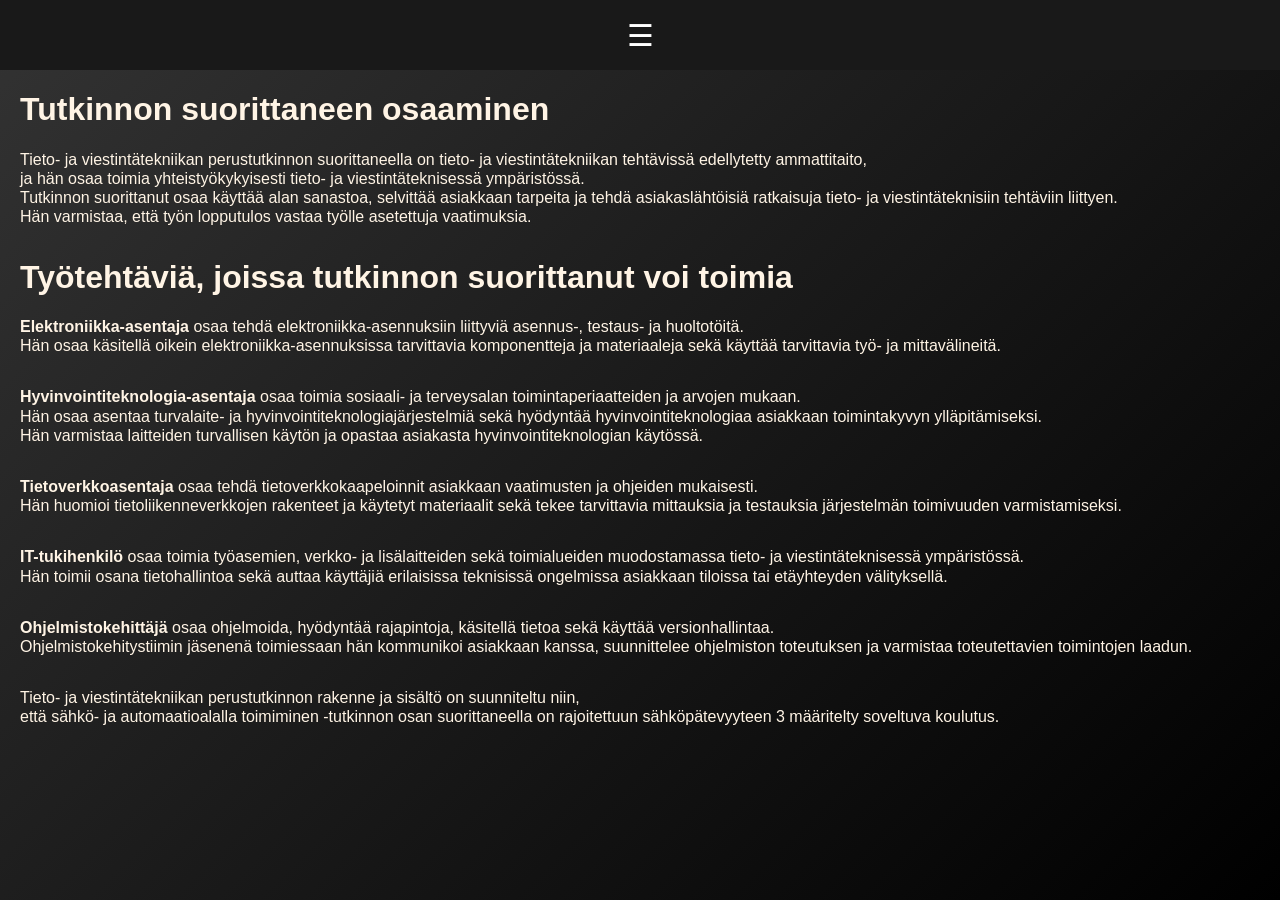
<file: index.html>
<!DOCTYPE html>
<html lang="fi">
<head>
  <link rel="stylesheet" href="styles.css">
  <meta charset="UTF-8">
  <meta name="viewport" content="width=device-width, initial-scale=1.0">
  <title>Index</title>
  <meta http-equiv="refresh" content="0; url=etusivu.html">
  <script>
    window.location.href = "etusivu.html";
  </script>
</head>


 <body>
  <div id="header-container"></div>
  <main>
    
  </main>
  <script src="header.js"></script>
 </body>
</file>
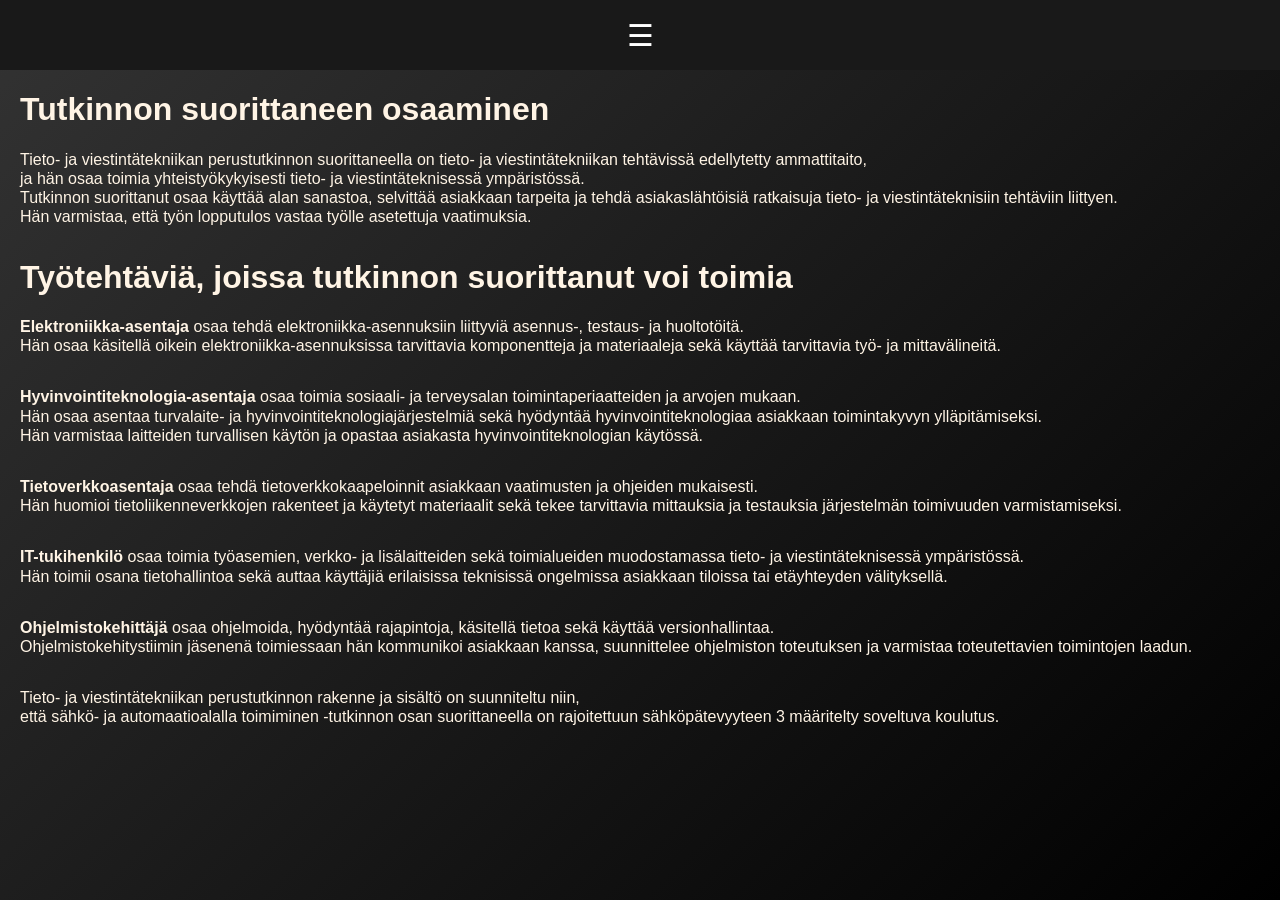
<file: etusivu.html>
<!DOCTYPE html>
<html lang="fi">
<head>
  <link rel="stylesheet" href="styles.css">
  <meta charset="UTF-8">
  <meta name="viewport" content="width=device-width, initial-scale=1.0">
  <title>Etusivu</title>
</head>
<body>
  <div id="header-container"></div>
  <main></main>

  <h1>Tutkinnon suorittaneen osaaminen</h1>

  <p>Tieto- ja viestintätekniikan perustutkinnon suorittaneella on tieto- ja viestintätekniikan tehtävissä edellytetty ammattitaito,<br> 
      ja hän osaa toimia yhteistyökykyisesti tieto- ja viestintäteknisessä ympäristössä.<br>
      Tutkinnon suorittanut osaa käyttää alan sanastoa, 
      selvittää asiakkaan tarpeita ja tehdä asiakaslähtöisiä ratkaisuja tieto- ja viestintäteknisiin tehtäviin liittyen.<br>
      Hän varmistaa, että työn lopputulos vastaa työlle asetettuja vaatimuksia.</p>

  <h1>Työtehtäviä, joissa tutkinnon suorittanut voi toimia</h1>
  <p><b>Elektroniikka-asentaja</b> osaa tehdä elektroniikka-asennuksiin liittyviä asennus-, testaus- ja huoltotöitä. <br>
    Hän osaa käsitellä oikein elektroniikka-asennuksissa tarvittavia komponentteja ja materiaaleja sekä käyttää tarvittavia työ- ja mittavälineitä.</p>

  <p><b>Hyvinvointiteknologia-asentaja</b> osaa toimia sosiaali- ja terveysalan toimintaperiaatteiden ja arvojen mukaan. <br>
      Hän osaa asentaa turvalaite- ja hyvinvointiteknologiajärjestelmiä sekä hyödyntää hyvinvointiteknologiaa asiakkaan toimintakyvyn ylläpitämiseksi. <br>
      Hän varmistaa laitteiden turvallisen käytön ja opastaa asiakasta hyvinvointiteknologian käytössä.</p>

  <p><b>Tietoverkkoasentaja</b> osaa tehdä tietoverkkokaapeloinnit asiakkaan vaatimusten ja ohjeiden mukaisesti. <br>Hän huomioi tietoliikenneverkkojen rakenteet ja käytetyt materiaalit sekä tekee tarvittavia mittauksia ja testauksia järjestelmän toimivuuden varmistamiseksi.</p>

  <p><b>IT-tukihenkilö</b> osaa toimia työasemien, verkko- ja lisälaitteiden sekä toimialueiden muodostamassa tieto- ja viestintäteknisessä ympäristössä. <br>
    Hän toimii osana tietohallintoa sekä auttaa käyttäjiä erilaisissa teknisissä ongelmissa asiakkaan tiloissa tai etäyhteyden välityksellä.</p>

  <p><b>Ohjelmistokehittäjä</b> osaa ohjelmoida, hyödyntää rajapintoja, käsitellä tietoa sekä käyttää versionhallintaa. <br>
    Ohjelmistokehitystiimin jäsenenä toimiessaan hän kommunikoi asiakkaan kanssa, suunnittelee ohjelmiston toteutuksen ja varmistaa toteutettavien toimintojen laadun.</p>

  <p>Tieto- ja viestintätekniikan perustutkinnon rakenne ja sisältö on suunniteltu niin, <br>
    että sähkö- ja automaatioalalla toimiminen -tutkinnon osan suorittaneella on rajoitettuun sähköpätevyyteen 3 määritelty soveltuva koulutus.</p>

  
  <script src="header.js"></script>
</body>



</html>
</file>
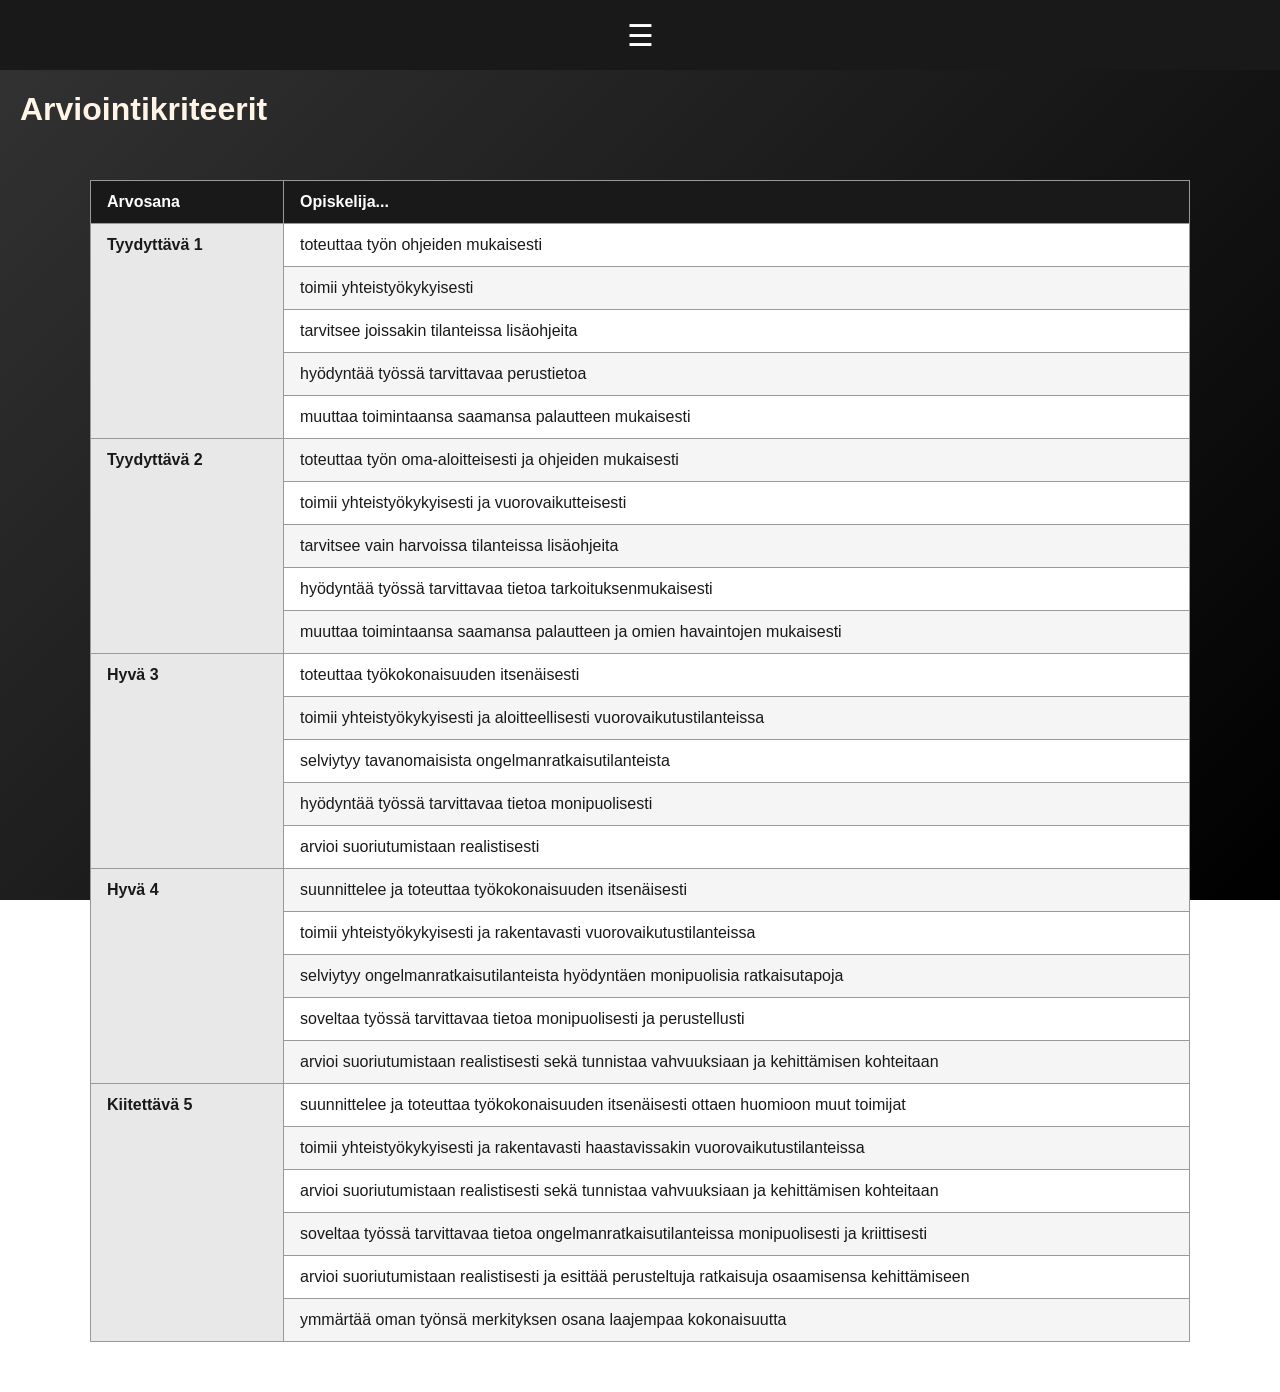
<file: kriteerit.html>
<!DOCTYPE html>
<html lang="fi">
<head>
  <link rel="stylesheet" href="styles.css">
  <meta charset="UTF-8">
  <meta name="viewport" content="width=device-width, initial-scale=1.0">
  <title>Kriteerit</title>
</head>


 <body>
  <div id="header-container"></div>
  <main></main>

  <h1>Arviointikriteerit</h1>

  <div class="table-container">
    <table class="assessment-table">
  <thead>
    <tr>
      <th>Arvosana</th>
      <th>Opiskelija...</th>
    </tr>
  </thead>

  <tbody>
    <tr>
      <th rowspan="5">Tyydyttävä 1</th>
      <td>toteuttaa työn ohjeiden mukaisesti</td>
    </tr>
    <tr>
      <td>toimii yhteistyökykyisesti</td>
    </tr>
    <tr>
      <td>tarvitsee joissakin tilanteissa lisäohjeita</td>
    </tr>
    <tr>
      <td>hyödyntää työssä tarvittavaa perustietoa</td>
    </tr>
    <tr>
      <td>muuttaa toimintaansa saamansa palautteen mukaisesti</td>
    </tr>

    <tr>
      <th rowspan="5">Tyydyttävä 2</th>
      <td>toteuttaa työn oma-aloitteisesti ja ohjeiden mukaisesti</td>
    </tr>
    <tr>
      <td>toimii yhteistyökykyisesti ja vuorovaikutteisesti</td>
    </tr>
    <tr>
      <td>tarvitsee vain harvoissa tilanteissa lisäohjeita</td>
    </tr>
    <tr>
      <td>hyödyntää työssä tarvittavaa tietoa tarkoituksenmukaisesti</td>
    </tr>
    <tr>
      <td>muuttaa toimintaansa saamansa palautteen ja omien havaintojen mukaisesti</td>
    </tr>

    <tr>
      <th rowspan="5">Hyvä 3</th>
      <td>toteuttaa työkokonaisuuden itsenäisesti</td>
    </tr>
    <tr>
      <td>toimii yhteistyökykyisesti ja aloitteellisesti vuorovaikutustilanteissa</td>
    </tr>
    <tr>
      <td>selviytyy tavanomaisista ongelmanratkaisutilanteista</td>
    </tr>
    <tr>
      <td>hyödyntää työssä tarvittavaa tietoa monipuolisesti</td>
    </tr>
    <tr>
      <td>arvioi suoriutumistaan realistisesti</td>
    </tr>

    <tr>
      <th rowspan="5">Hyvä 4</th>
      <td>suunnittelee ja toteuttaa työkokonaisuuden itsenäisesti</td>
    </tr>
    <tr>
      <td>toimii yhteistyökykyisesti ja rakentavasti vuorovaikutustilanteissa</td>
    </tr>
    <tr>
      <td>selviytyy ongelmanratkaisutilanteista hyödyntäen monipuolisia ratkaisutapoja</td>
    </tr>
    <tr>
      <td>soveltaa työssä tarvittavaa tietoa monipuolisesti ja perustellusti</td>
    </tr>
    <tr>
      <td>arvioi suoriutumistaan realistisesti sekä tunnistaa vahvuuksiaan ja kehittämisen kohteitaan</td>
    </tr>

    <tr>
      <th rowspan="6">Kiitettävä 5</th>
      <td>suunnittelee ja toteuttaa työkokonaisuuden itsenäisesti ottaen huomioon muut toimijat</td>
    </tr>
    <tr>
      <td>toimii yhteistyökykyisesti ja rakentavasti haastavissakin vuorovaikutustilanteissa</td>
    </tr>
    <tr>
      <td>arvioi suoriutumistaan realistisesti sekä tunnistaa vahvuuksiaan ja kehittämisen kohteitaan</td>
    </tr>
    <tr>
      <td>soveltaa työssä tarvittavaa tietoa ongelmanratkaisutilanteissa monipuolisesti ja kriittisesti</td>
    </tr>
    <tr>
      <td>arvioi suoriutumistaan realistisesti ja esittää perusteltuja ratkaisuja osaamisensa kehittämiseen</td>
    </tr>
    <tr>
      <td>ymmärtää oman työnsä merkityksen osana laajempaa kokonaisuutta</td>
    </tr>
  </tbody>
</table>
  </div>

  <script src="header.js"></script>
 </body>
</file>
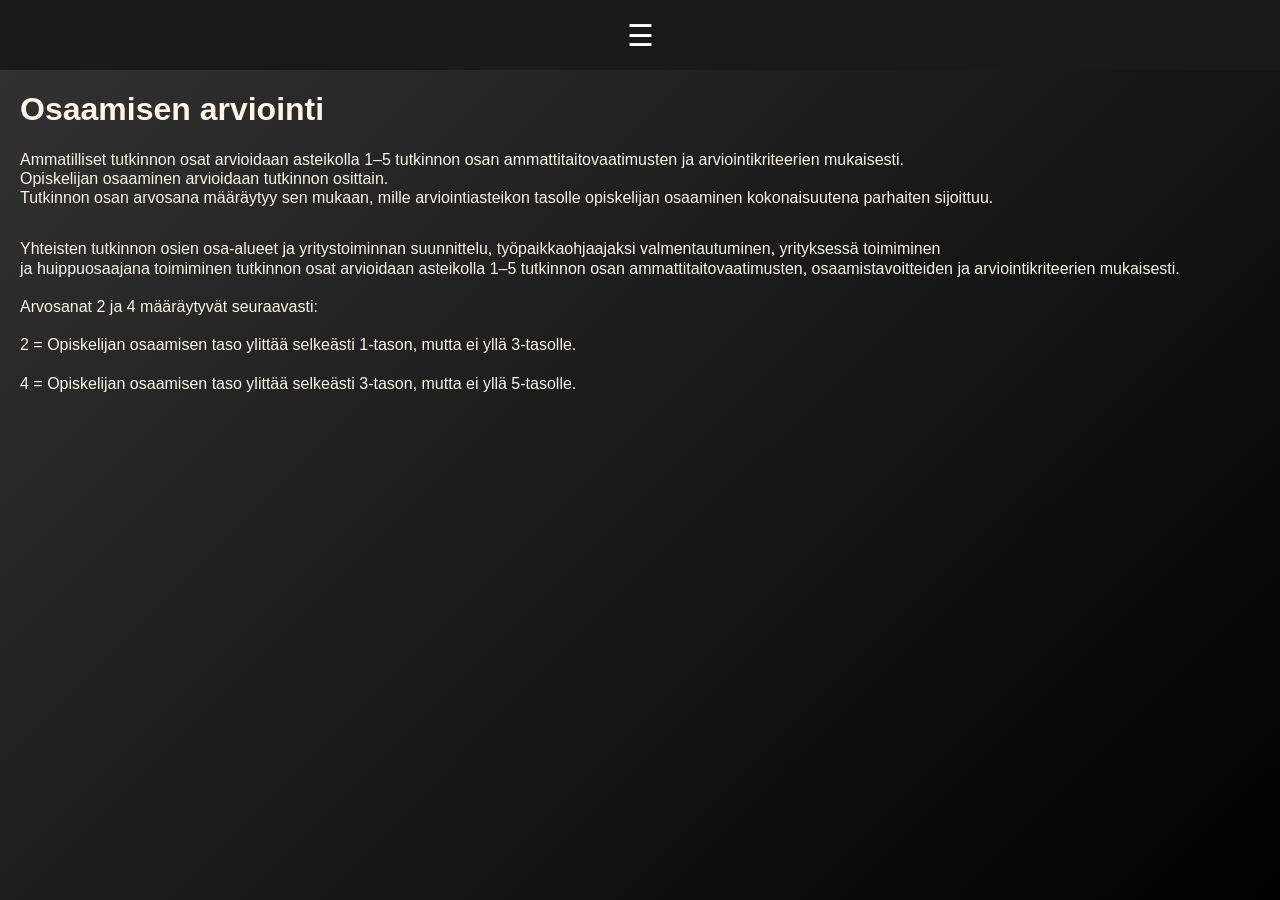
<file: osaamisen-arviointi.html>
<!DOCTYPE html>
<html lang="fi">
<head>
  <link rel="stylesheet" href="styles.css">
  <meta charset="UTF-8">
  <meta name="viewport" content="width=device-width, initial-scale=1.0">
  <title>Osaamisen arviointi</title>
</head>

 <body>
  <div id="header-container"></div>
  <main></main>

  <h1>Osaamisen arviointi</h1>

  <p>Ammatilliset tutkinnon osat arvioidaan asteikolla 1–5 tutkinnon osan ammattitaitovaatimusten ja arviointikriteerien mukaisesti.<br>
  Opiskelijan osaaminen arvioidaan tutkinnon osittain.<br>
  Tutkinnon osan arvosana määräytyy sen mukaan, mille arviointiasteikon tasolle opiskelijan osaaminen kokonaisuutena parhaiten sijoittuu.</p>

  <p>Yhteisten tutkinnon osien osa-alueet ja yritystoiminnan suunnittelu, työpaikkaohjaajaksi valmentautuminen, yrityksessä toimiminen<br>
  ja huippuosaajana toimiminen tutkinnon osat arvioidaan asteikolla 1–5 tutkinnon osan ammattitaitovaatimusten, osaamistavoitteiden ja arviointikriteerien mukaisesti.<br><br>
  Arvosanat 2 ja 4 määräytyvät seuraavasti:
  <br><br>
  2 = Opiskelijan osaamisen taso ylittää selkeästi 1-tason, mutta ei yllä 3-tasolle.
  <br><br>
  4 = Opiskelijan osaamisen taso ylittää selkeästi 3-tason, mutta ei yllä 5-tasolle.</p>

  
  <script src="header.js"></script>
 </body>
</file>
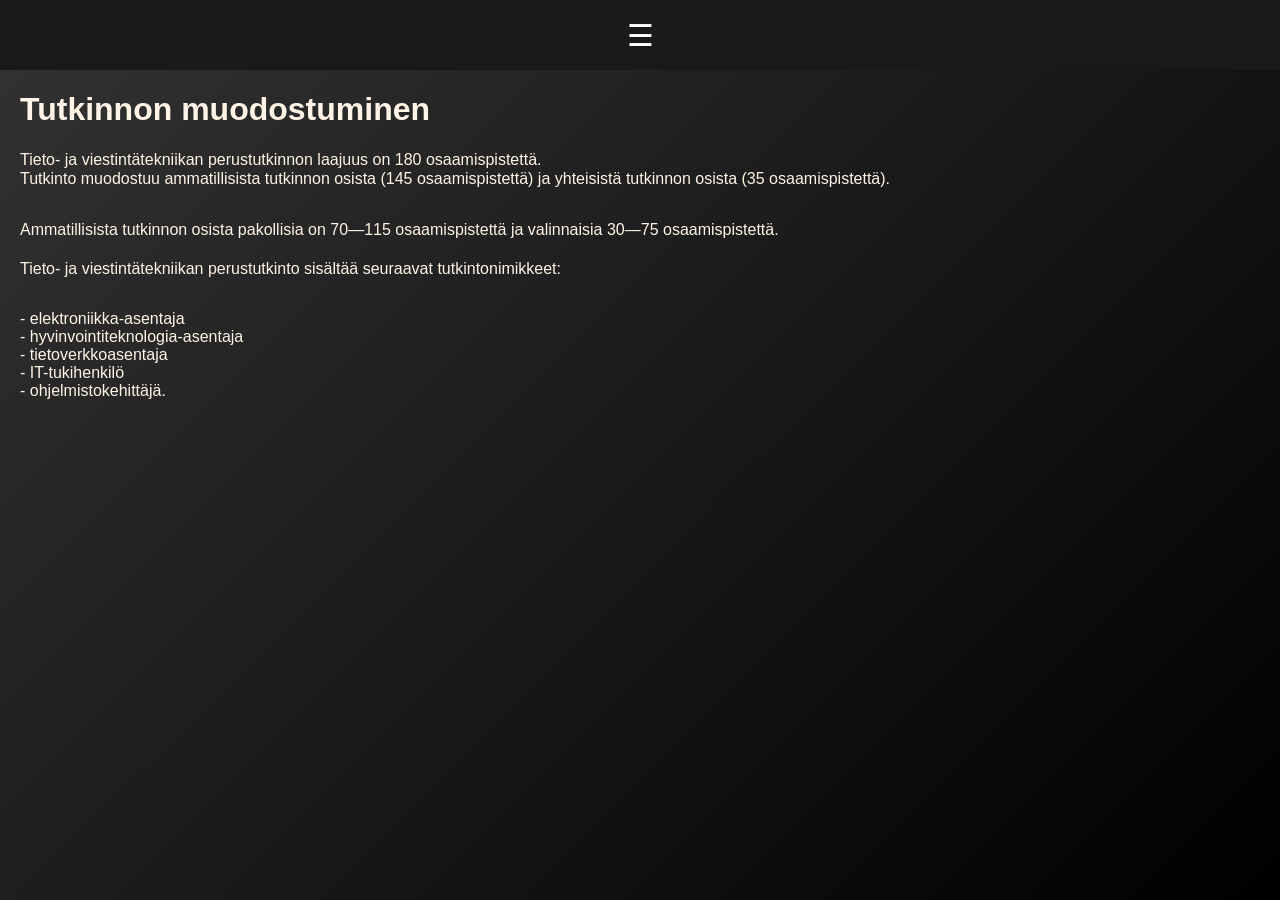
<file: tutkinnon-muodostuminen.html>
<!DOCTYPE html>
<html lang="fi">
<head>
  <link rel="stylesheet" href="styles.css">
  <meta charset="UTF-8">
  <meta name="viewport" content="width=device-width, initial-scale=1.0">
  <title>Tutkinnon muodostuminen</title>
</head>

 <body>
  <div id="header-container"></div>
  <main></main>

  <h1>Tutkinnon muodostuminen</h1>

  <p>Tieto- ja viestintätekniikan perustutkinnon laajuus on 180 osaamispistettä. <br>
    Tutkinto muodostuu ammatillisista tutkinnon osista (145 osaamispistettä) ja yhteisistä tutkinnon osista (35 osaamispistettä).</p>

  <p>Ammatillisista tutkinnon osista pakollisia on 70—115 osaamispistettä ja valinnaisia 30—75 osaamispistettä. <br><br>
  Tieto- ja viestintätekniikan perustutkinto sisältää seuraavat tutkintonimikkeet:</p>

  
  - elektroniikka-asentaja<br>
  - hyvinvointiteknologia-asentaja<br>
  - tietoverkkoasentaja<br>
  - IT-tukihenkilö<br>
  - ohjelmistokehittäjä.
  
  <script src="header.js"></script>
 </body>
</file>
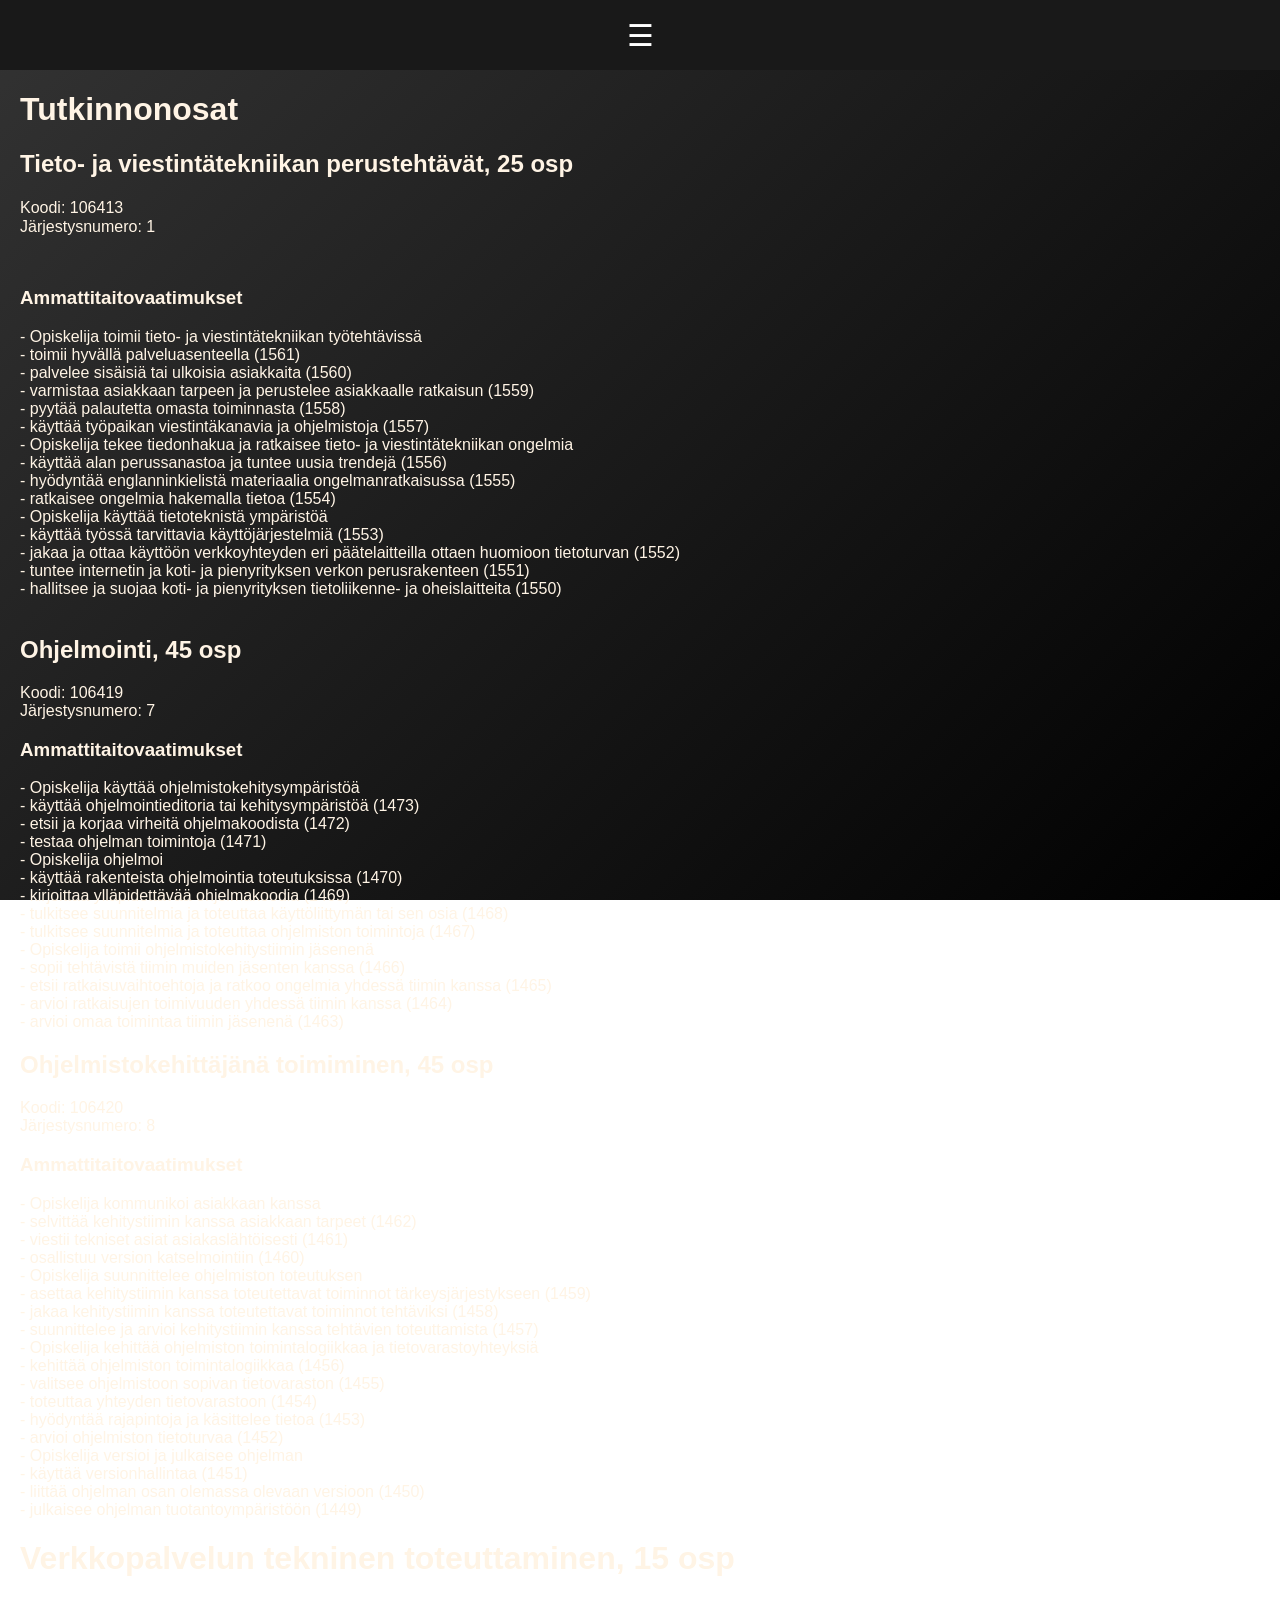
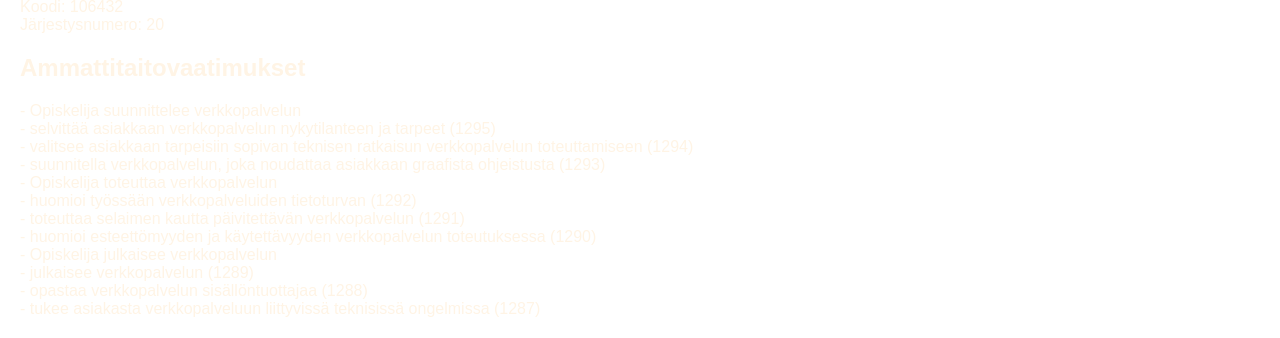
<file: tutkinnonosat.html>
<!DOCTYPE html>
<html lang="fi">
<head>
  <link rel="stylesheet" href="styles.css">
  <meta charset="UTF-8">
  <meta name="viewport" content="width=device-width, initial-scale=1.0">
  <title>Etusivu</title>
</head>


 <body>
  <div id="header-container"></div>
  <main></main>

  <h1>Tutkinnonosat</h1>

  <h2>Tieto- ja viestintätekniikan perustehtävät, 25 osp</h2>
  <p>
  Koodi: 106413<br>
  Järjestysnumero: 1<br>
  <br>
  <h3>Ammattitaitovaatimukset</h3>

  - Opiskelija toimii tieto- ja viestintätekniikan työtehtävissä<br>
    - toimii hyvällä palveluasenteella (1561)<br>
    - palvelee sisäisiä tai ulkoisia asiakkaita (1560)<br>
    - varmistaa asiakkaan tarpeen ja perustelee asiakkaalle ratkaisun (1559)<br>
    - pyytää palautetta omasta toiminnasta (1558)<br>
    - käyttää työpaikan viestintäkanavia ja ohjelmistoja (1557)<br>
  - Opiskelija tekee tiedonhakua ja ratkaisee tieto- ja viestintätekniikan ongelmia<br>
    - käyttää alan perussanastoa ja tuntee uusia trendejä (1556)<br>
    - hyödyntää englanninkielistä materiaalia ongelmanratkaisussa (1555)<br>
    - ratkaisee ongelmia hakemalla tietoa (1554)<br>
  - Opiskelija käyttää tietoteknistä ympäristöä<br>
    - käyttää työssä tarvittavia käyttöjärjestelmiä (1553)<br>
    - jakaa ja ottaa käyttöön verkkoyhteyden eri päätelaitteilla ottaen huomioon tietoturvan (1552)<br>
    - tuntee internetin ja koti- ja pienyrityksen verkon perusrakenteen (1551)<br>
    - hallitsee ja suojaa koti- ja pienyrityksen tietoliikenne- ja oheislaitteita (1550)<br>
  <br>
  <h2>Ohjelmointi, 45 osp</h2>

  Koodi: 106419<br>
  Järjestysnumero: 7<br>

  <h3>Ammattitaitovaatimukset</h3>

  - Opiskelija käyttää ohjelmistokehitysympäristöä<br>
    - käyttää ohjelmointieditoria tai kehitysympäristöä (1473)<br>
    - etsii ja korjaa virheitä ohjelmakoodista (1472)<br>
    - testaa ohjelman toimintoja (1471)<br>
  - Opiskelija ohjelmoi<br>
    - käyttää rakenteista ohjelmointia toteutuksissa (1470)<br>
    - kirjoittaa ylläpidettävää ohjelmakoodia (1469)<br>
    - tulkitsee suunnitelmia ja toteuttaa käyttöliittymän tai sen osia (1468)<br>
    - tulkitsee suunnitelmia ja toteuttaa ohjelmiston toimintoja (1467)<br>
  - Opiskelija toimii ohjelmistokehitystiimin jäsenenä<br>
    - sopii tehtävistä tiimin muiden jäsenten kanssa (1466)<br>
    - etsii ratkaisuvaihtoehtoja ja ratkoo ongelmia yhdessä tiimin kanssa (1465)<br>
    - arvioi ratkaisujen toimivuuden yhdessä tiimin kanssa (1464)<br>
    - arvioi omaa toimintaa tiimin jäsenenä (1463)<br>

  <h2> Ohjelmistokehittäjänä toimiminen, 45 osp</h2>
  Koodi: 106420<br>
  Järjestysnumero: 8<br>

  <h3>Ammattitaitovaatimukset</h3>
  - Opiskelija kommunikoi asiakkaan kanssa<br>
    - selvittää kehitystiimin kanssa asiakkaan tarpeet (1462)<br>
    - viestii tekniset asiat asiakaslähtöisesti (1461)<br>
    - osallistuu version katselmointiin (1460)<br>
  - Opiskelija suunnittelee ohjelmiston toteutuksen<br>
    - asettaa kehitystiimin kanssa toteutettavat toiminnot tärkeysjärjestykseen (1459)<br>
    - jakaa kehitystiimin kanssa toteutettavat toiminnot tehtäviksi (1458)<br>
    - suunnittelee ja arvioi kehitystiimin kanssa tehtävien toteuttamista (1457)<br>
  - Opiskelija kehittää ohjelmiston toimintalogiikkaa ja tietovarastoyhteyksiä<br>
    - kehittää ohjelmiston toimintalogiikkaa (1456)<br>
    - valitsee ohjelmistoon sopivan tietovaraston (1455)<br>
    - toteuttaa yhteyden tietovarastoon (1454)<br>
    - hyödyntää rajapintoja ja käsittelee tietoa (1453)<br>
    - arvioi ohjelmiston tietoturvaa (1452)<br>
  - Opiskelija versioi ja julkaisee ohjelman<br>
    - käyttää versionhallintaa (1451)<br>
    - liittää ohjelman osan olemassa olevaan versioon (1450)<br>
    - julkaisee ohjelman tuotantoympäristöön (1449)<br>

  <h1> Verkkopalvelun tekninen toteuttaminen, 15 osp</h1>

  Koodi: 106432<br>
  Järjestysnumero: 20<br>

  <h2> Ammattitaitovaatimukset</h2>

  - Opiskelija suunnittelee verkkopalvelun<br>
    - selvittää asiakkaan verkkopalvelun nykytilanteen ja tarpeet (1295)<br>
    - valitsee asiakkaan tarpeisiin sopivan teknisen ratkaisun verkkopalvelun toteuttamiseen (1294)<br>
    - suunnitella verkkopalvelun, joka noudattaa asiakkaan graafista ohjeistusta (1293)<br>
  - Opiskelija toteuttaa verkkopalvelun<br>
    - huomioi työssään verkkopalveluiden tietoturvan (1292)<br>
    - toteuttaa selaimen kautta päivitettävän verkkopalvelun (1291)<br>
    - huomioi esteettömyyden ja käytettävyyden verkkopalvelun toteutuksessa (1290)<br>
  - Opiskelija julkaisee verkkopalvelun<br>
    - julkaisee verkkopalvelun (1289)<br>
    - opastaa verkkopalvelun sisällöntuottajaa (1288)<br>
    - tukee asiakasta verkkopalveluun liittyvissä teknisissä ongelmissa (1287)<br>
  
  <script src="header.js"></script>
 </body>
</file>
<file: styles.css>
main {
  padding: 20px 30px 30px;
}

body {
  font-family: Arial, sans-serif;
  margin: 20px;
  padding: 0;  
  color:rgb(255, 244, 229);
  background: linear-gradient(135deg, #333, #000);
  background-attachment: fixed;
}

p {
  margin-bottom: 32px;
  line-height: 1.2;
}

.header {
  position: fixed;
  top: 0;
  left: 0;
  width: 100%;
  height: 70px;
  background-color: #191919;
  z-index: 1000;
}

.header-inner {
  width: fit-content;
  height: 100%;
  margin: 0 auto;
  padding: 0 24px;

  display: flex;
  align-items: center;
}

.logo {
  color: #ffffff;
  text-decoration: none;
  font-size: 20px;
  font-weight: bold;
}

.menu-button {
  color: #ffffff;
  background: none;
  border: none;
  font-size: 30px;
  cursor: pointer;
}

.navigation {
  display: none;
  position: absolute;
  top: 70px;
  left: 0;
  width: 100%;

  flex-direction: column;
  align-items: center;
  gap: 5px;
  padding: 15px;

  background-color: #191919;
}

.navigation.open {
  display: flex;
}

.navigation a {
  width: 100%;
  max-width: 300px;
  padding: 14px;

  color: #ffffff;
  text-align: center;
  text-decoration: none;
  border-radius: 6px;

  transition:
    color 0.2s ease,
    background-color 0.2s ease;
}

.navigation a:hover {
  color: #868686;
  background-color: #292929;
}







.assessment-table {
  width: 100%;
  max-width: 1100px;
  margin: 30px auto;
  border-collapse: collapse;
  background-color: #ffffff;
  color: #191919;
}

.assessment-table th,
.assessment-table td {
  padding: 12px 16px;
  border: 1px solid #999999;
  text-align: left;
}

.assessment-table thead th {
  background-color: #191919;
  color: #ffffff;
}

.assessment-table tbody th {
  width: 160px;
  background-color: #e8e8e8;
  vertical-align: top;
  font-weight: bold;
}

.assessment-table tbody tr:nth-child(even) td {
  background-color: #f5f5f5;
}


@media (max-width: 700px) {
  .assessment-table {
    font-size: 14px;
  }

  .assessment-table th,
  .assessment-table td {
    padding: 8px;
  }

  .assessment-table tbody th {
    width: 110px;
  }
}

.table-container {
  width: 100%;
  overflow-x: auto;
}
</file>
